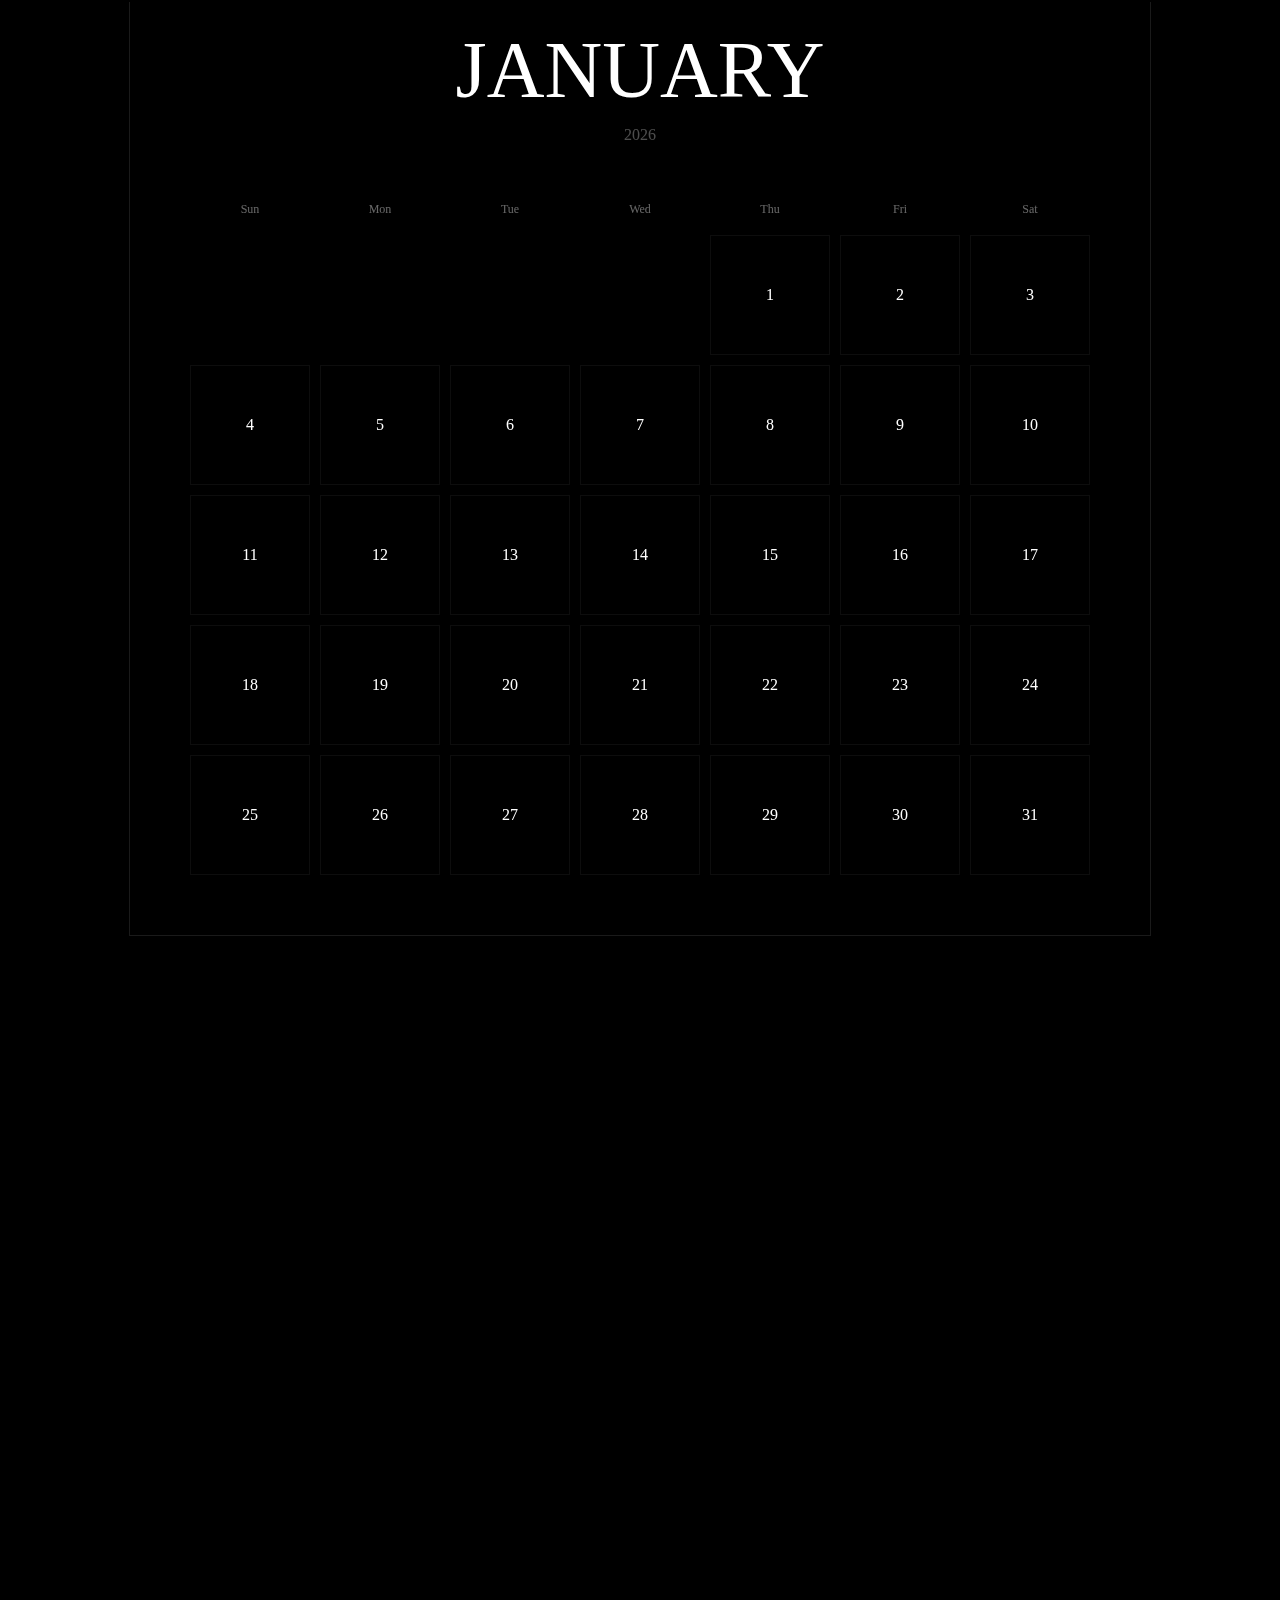
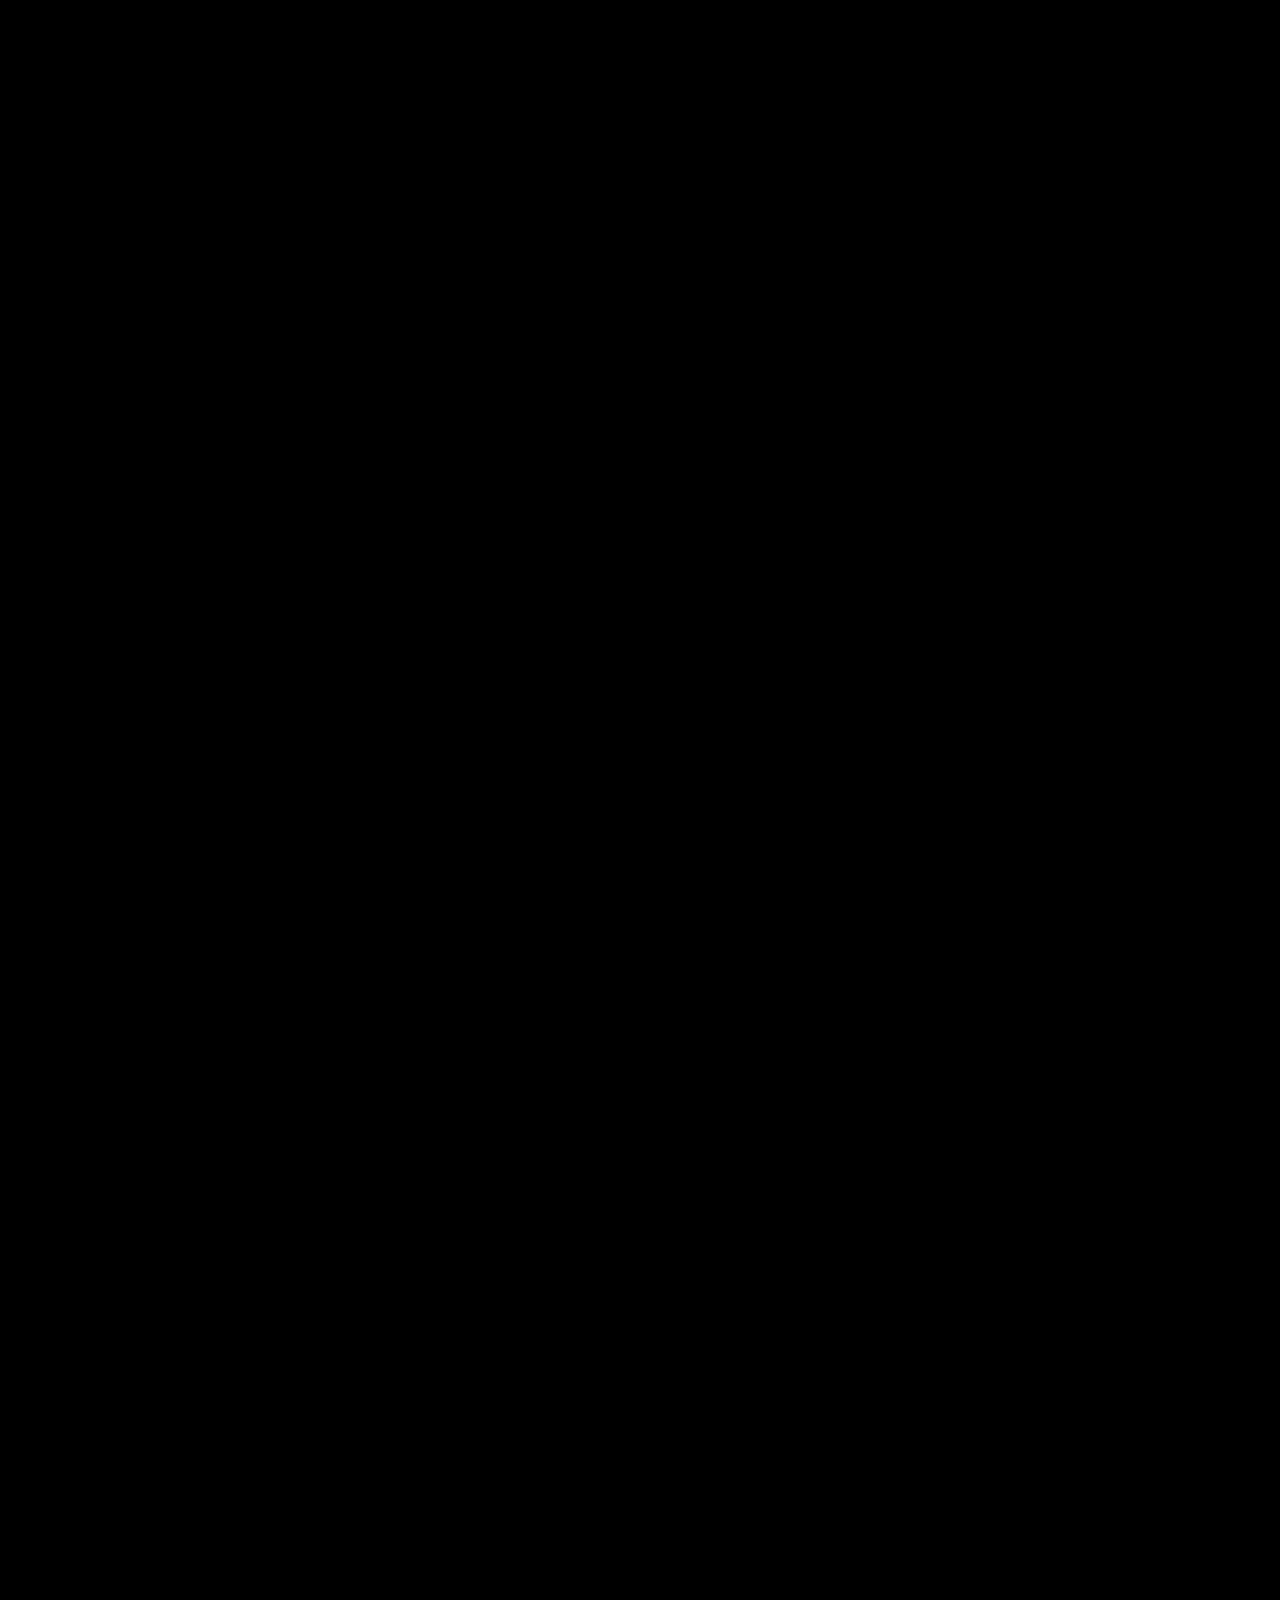
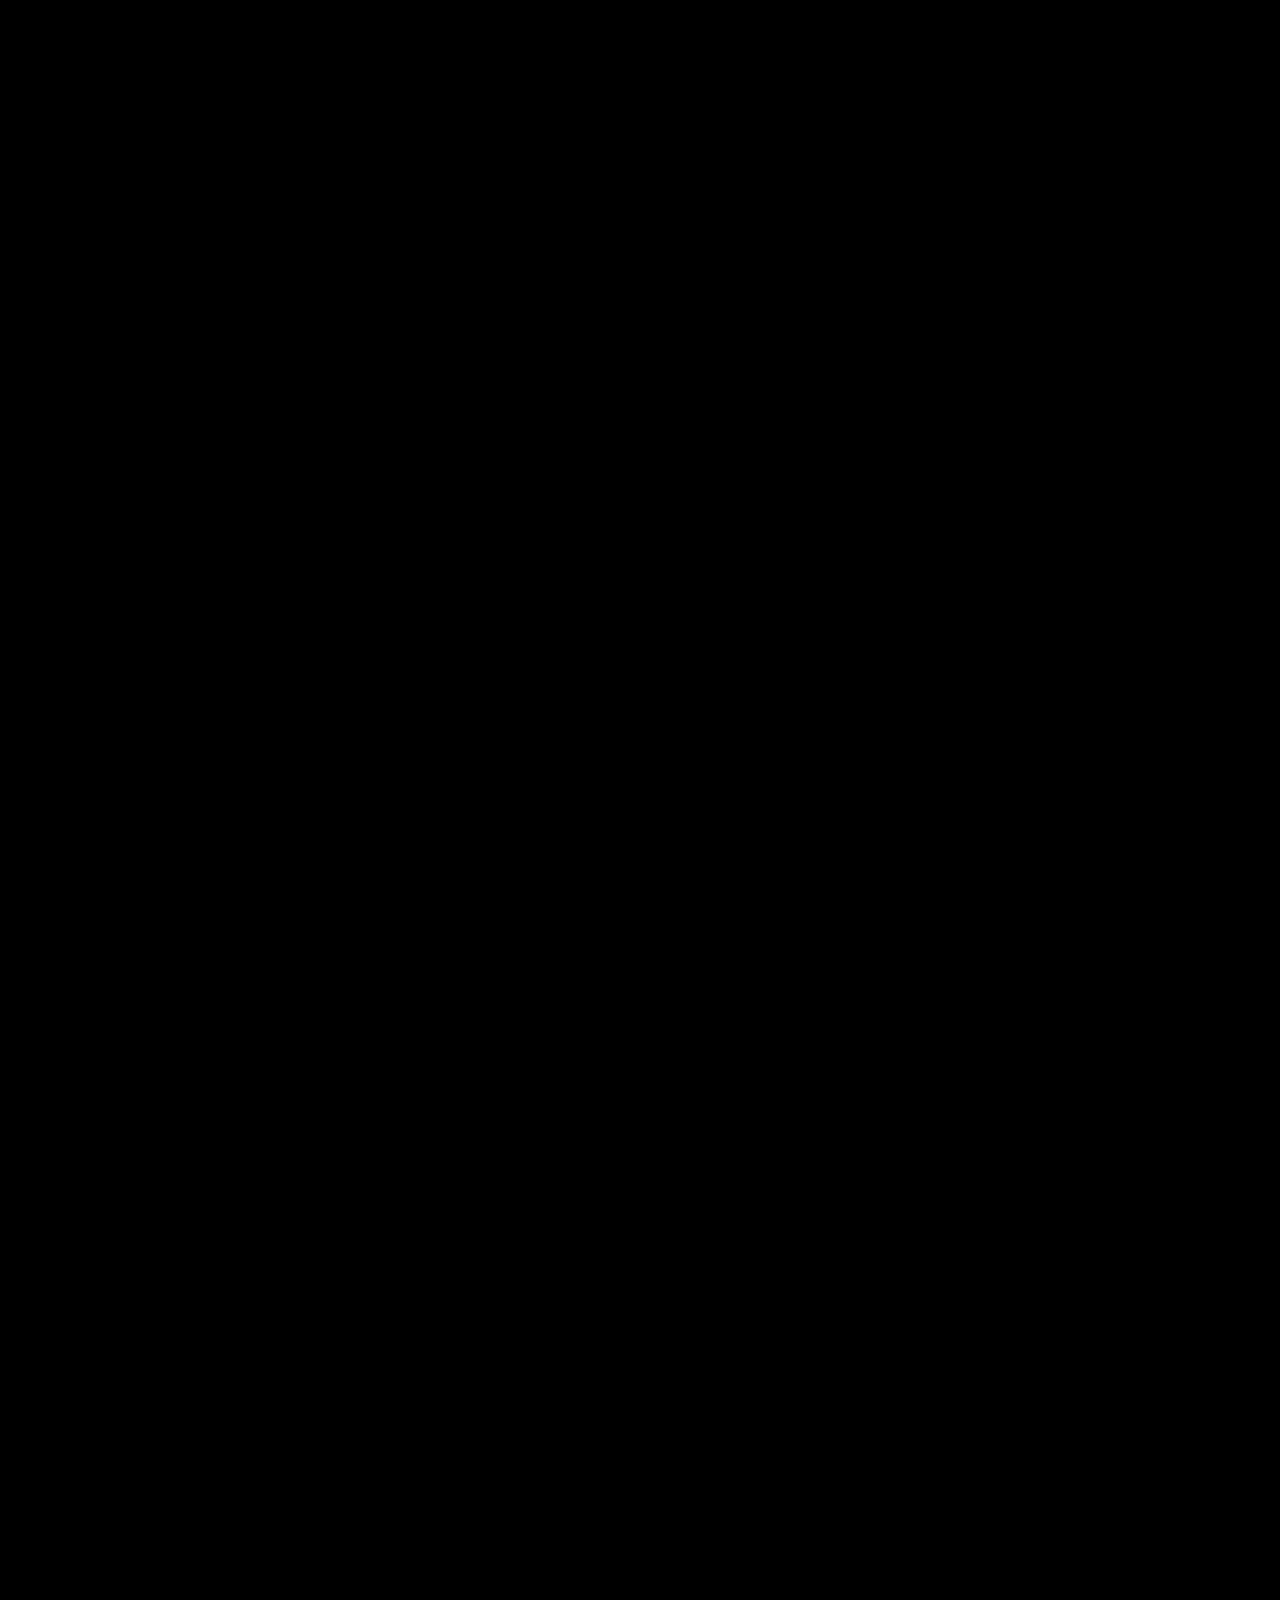
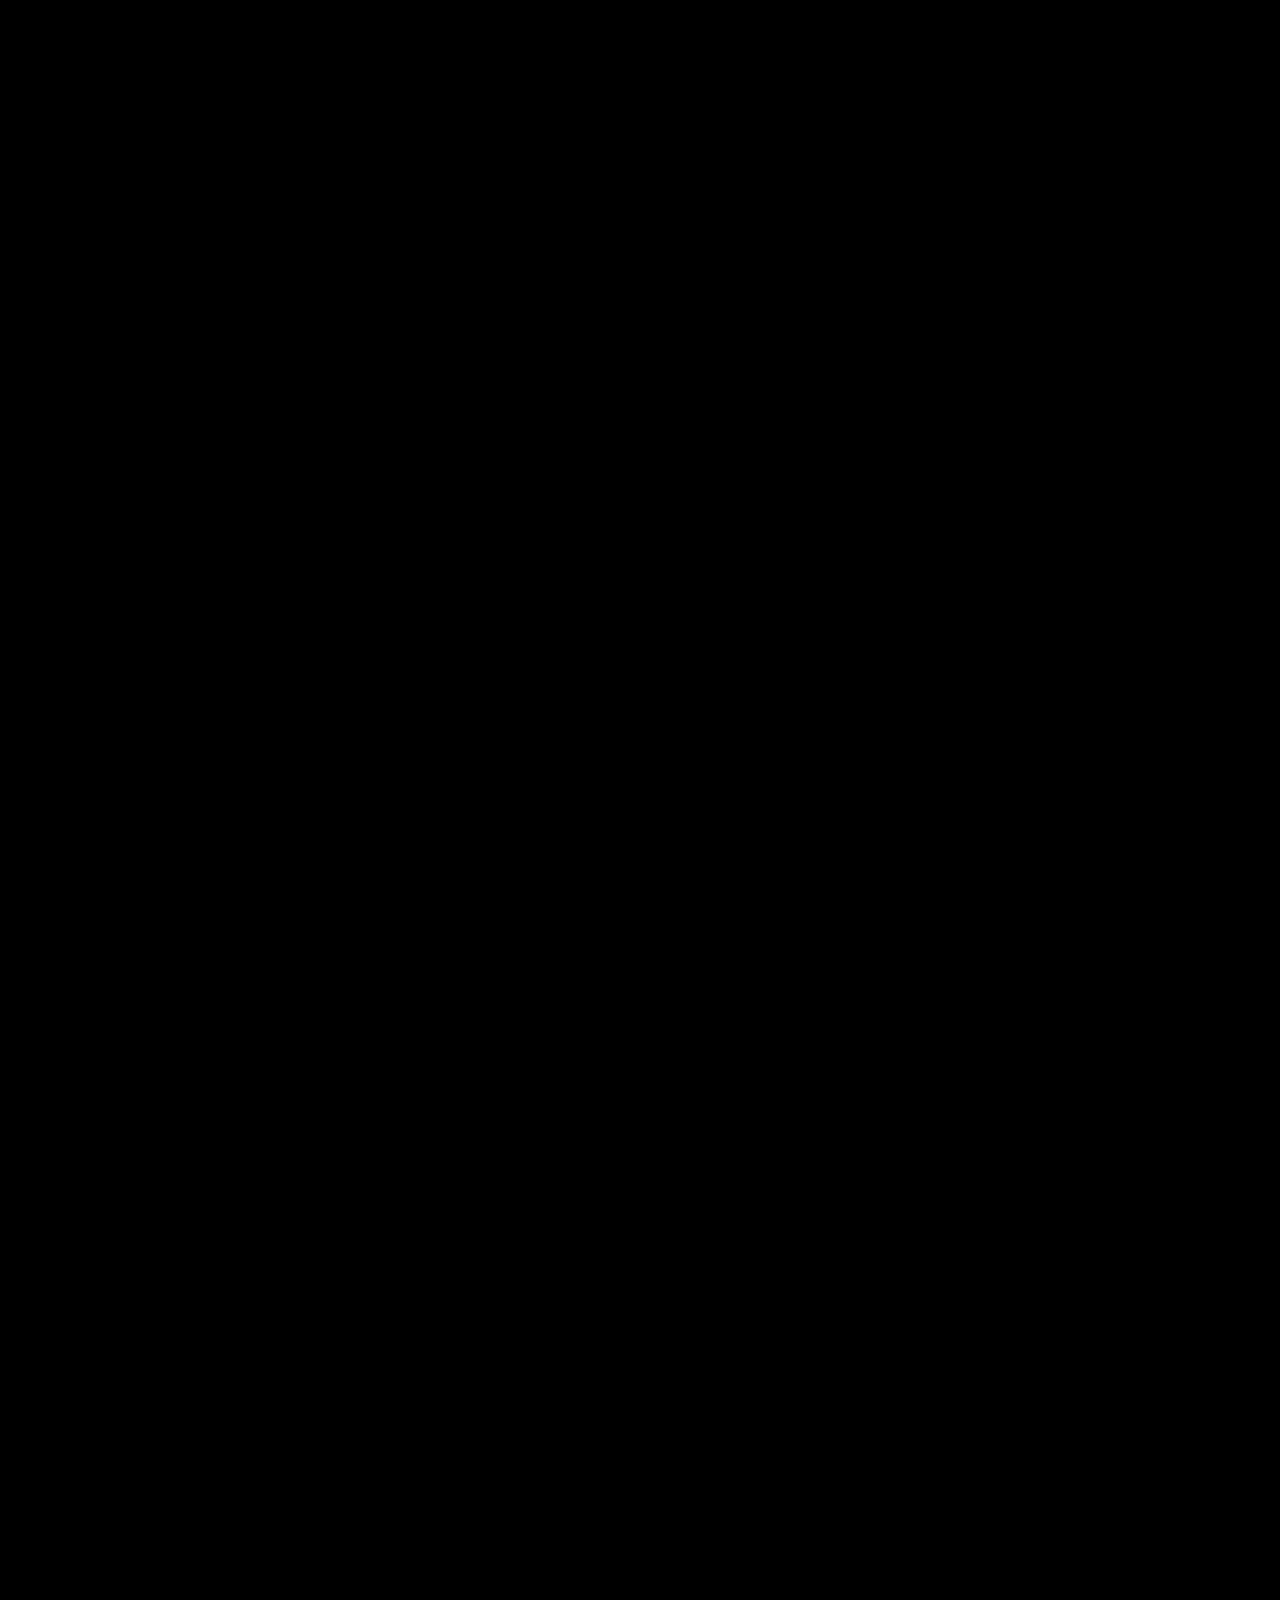
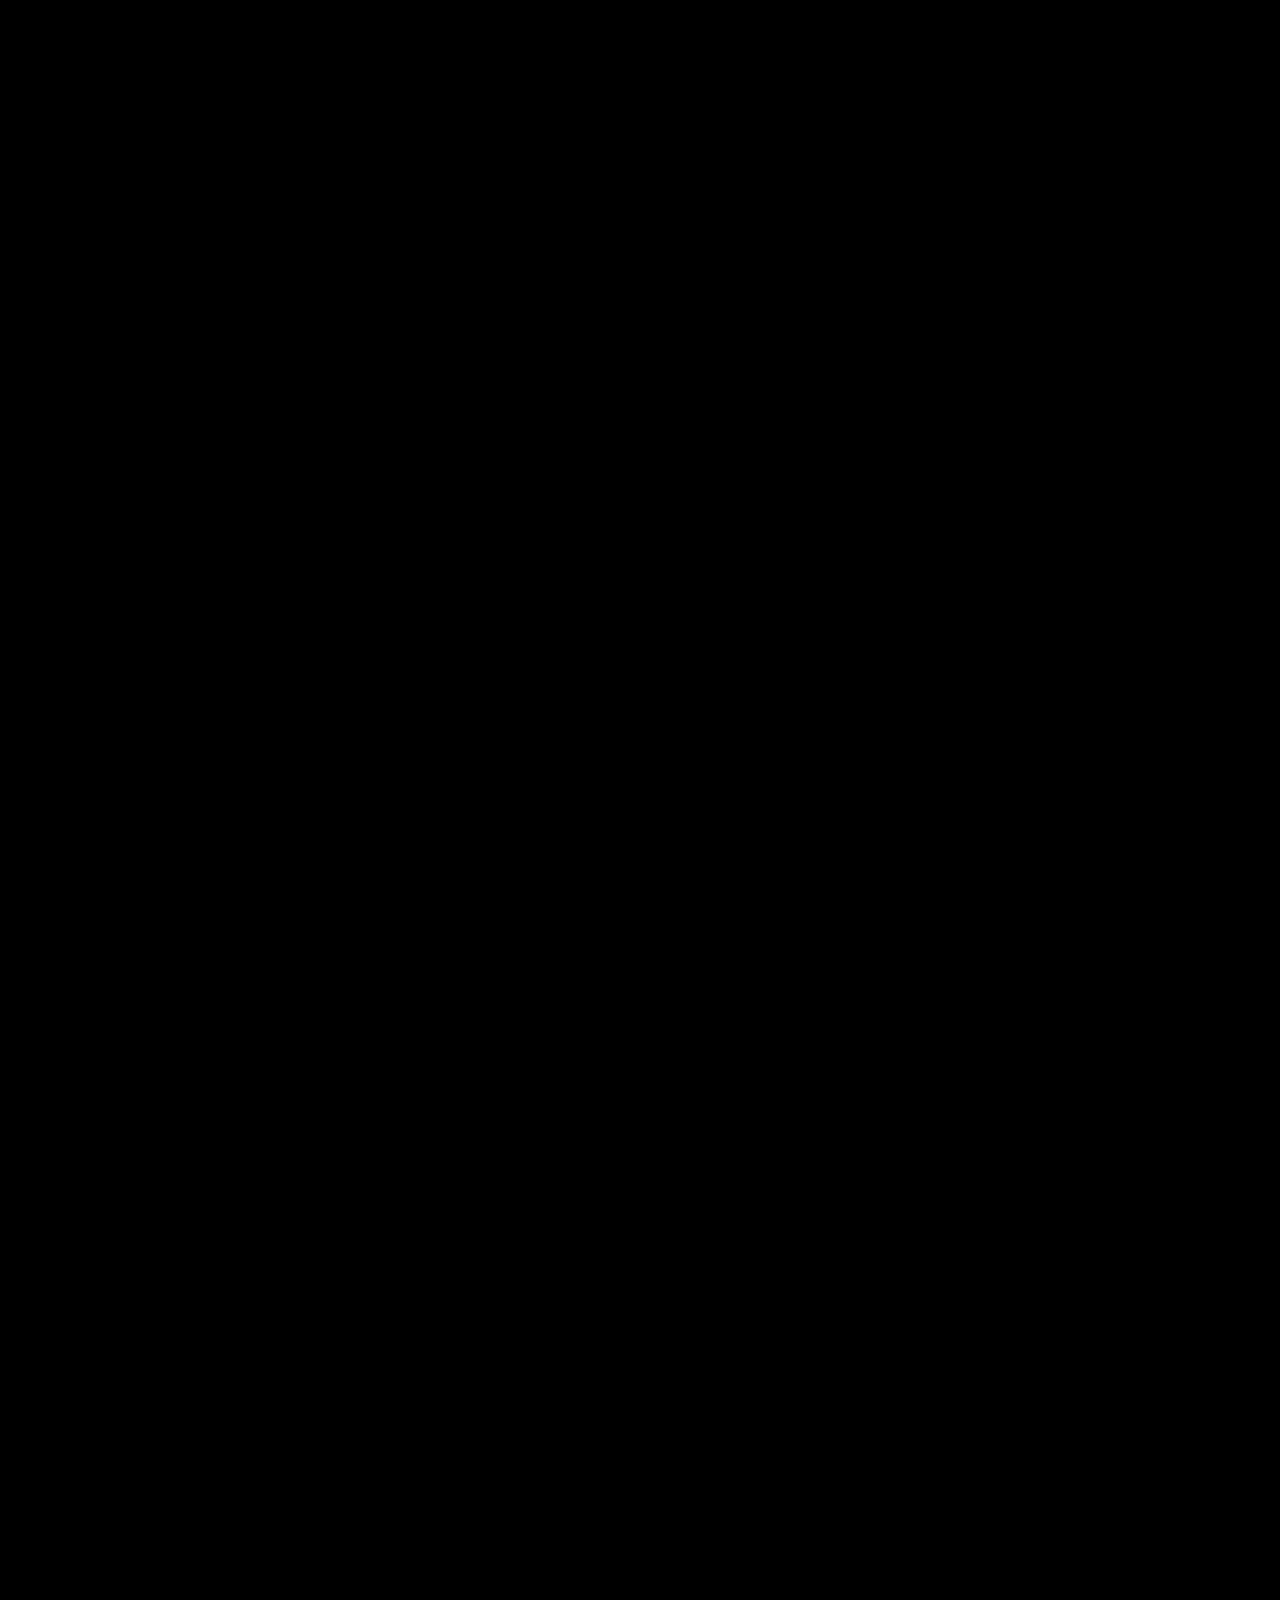
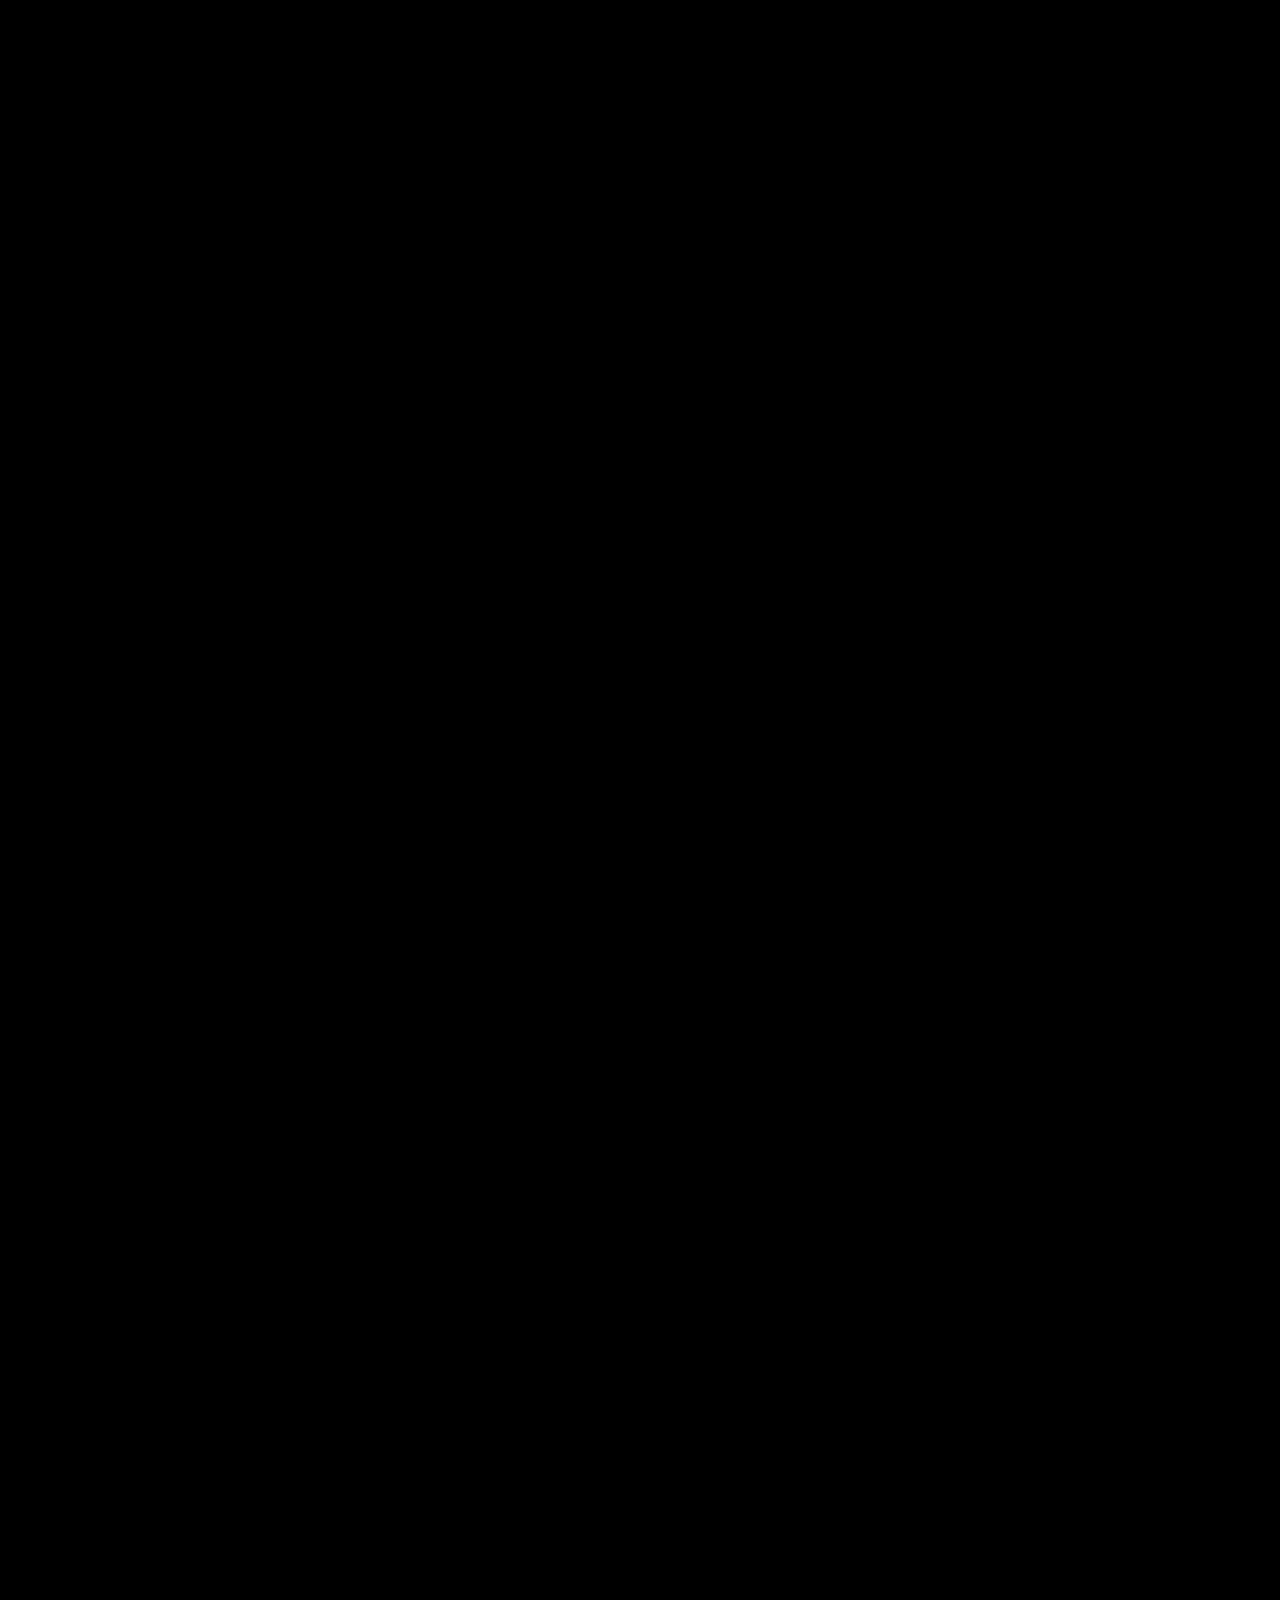
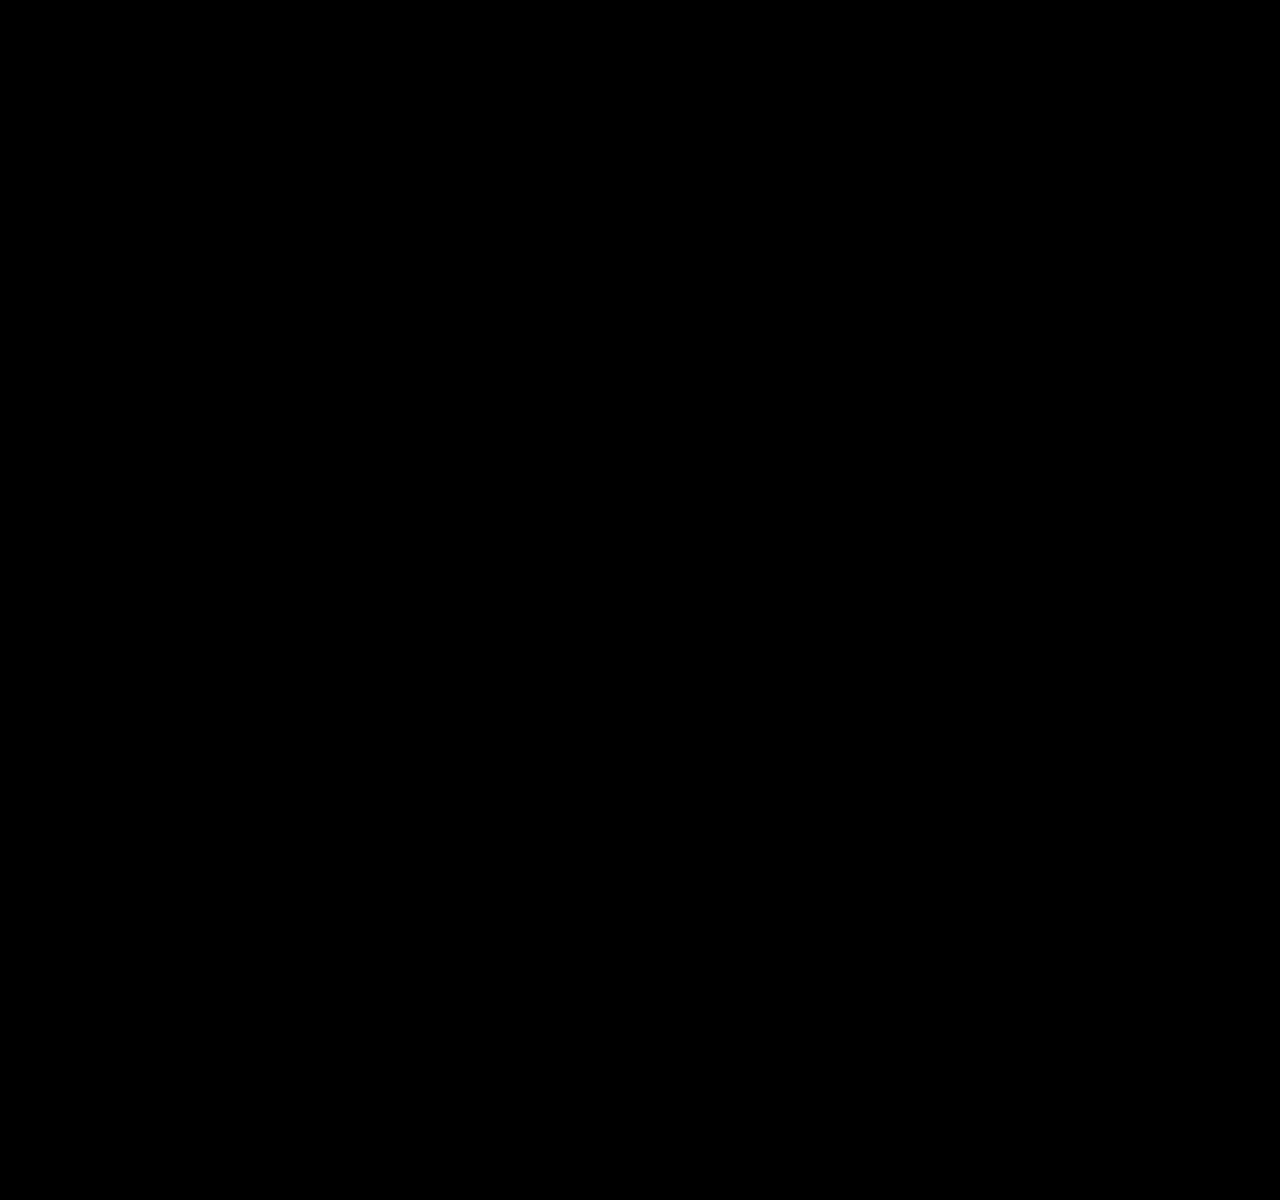
<file: a3/index.html>
<!DOCTYPE html>
<html lang="en">
  <head>
    <meta charset="UTF-8" />
    <meta name="viewport" content="width=device-width, initial-scale=1.0" />
    <title>a3</title>
    <link rel="stylesheet" href="style.css" />
  </head>
  <body>
    <!-- 
    concept: a scroll-driven calendar
    context: exploring the perception of time as a continuous flow through motion
    the design relies on black & whithe to emphasize spatial rhythm.
     interaction focus: scroll -> depth transition -> perception of time passing
     -->
    <div class="progress-bar">
      <div class="progress" id="progressBar"></div>
    </div>

    <div class="scroll-area">
      <div class="viewport" id="viewport"></div>
    </div>

    <script>
      const monthNames = [
        "January",
        "February",
        "March",
        "April",
        "May",
        "June",
        "July",
        "August",
        "September",
        "October",
        "November",
        "December",
      ];

      const dayNames = ["Sun", "Mon", "Tue", "Wed", "Thu", "Fri", "Sat"];

      const viewport = document.getElementById("viewport");
      const progressBar = document.getElementById("progressBar");
      const monthCards = [];

      for (let month = 0; month < 12; month++) {
        const card = document.createElement("div");
        card.className = "month-card";

        const title = document.createElement("div");
        title.className = "month-name";
        title.textContent = monthNames[month];
        card.appendChild(title);

        const year = document.createElement("div");
        year.className = "year";
        year.textContent = "2026";
        card.appendChild(year);

        const calendar = document.createElement("div");
        calendar.className = "calendar";

        for (let i = 0; i < 7; i++) {
          const dayName = document.createElement("div");
          dayName.className = "day-name";
          dayName.textContent = dayNames[i];
          calendar.appendChild(dayName);
        }

        const firstDay = new Date(2026, month, 1).getDay();

        const daysInMonth = new Date(2026, month + 1, 0).getDate();

        for (let i = 0; i < firstDay; i++) {
          const emptyDay = document.createElement("div");
          emptyDay.className = "day empty";
          calendar.appendChild(emptyDay);
        }

        for (let day = 1; day <= daysInMonth; day++) {
          const dayCell = document.createElement("div");
          dayCell.className = "day";
          dayCell.textContent = day;
          calendar.appendChild(dayCell);
        }

        card.appendChild(calendar);
        viewport.appendChild(card);
        monthCards.push(card);
      }

      function updateCalendar() {
        const scrollPercent =
          window.scrollY / (document.body.scrollHeight - window.innerHeight);

        progressBar.style.width = scrollPercent * 100 + "%";

        const currentPosition = scrollPercent * 11;

        for (let i = 0; i < 12; i++) {
          const card = monthCards[i];

          const distance = i - currentPosition;

          const zPosition = -distance * 2500;

          let scale;
          if (distance > 0) {
            scale = 1 - distance * 0.8;
          } else {
            scale = 1 - distance * 1.5;
          }

          let opacity;
          if (distance > 0.3) {
            opacity = 1 - distance * 2;
          } else if (distance > -0.3) {
            opacity = 1;
          } else {
            opacity = 0.3 - distance * 0.5;
          }

          card.style.transform = `
                    translate(-50%, -50%)
                    translateZ(${zPosition}px)
                    scale(${scale})
                `;
          card.style.opacity = opacity;

          if (distance > 1 || distance < -1.5) {
            card.style.display = "none";
          } else {
            card.style.display = "block";
          }
        }
      }

      window.addEventListener("scroll", updateCalendar);

      updateCalendar();
    </script>
  </body>
</html>
</file>
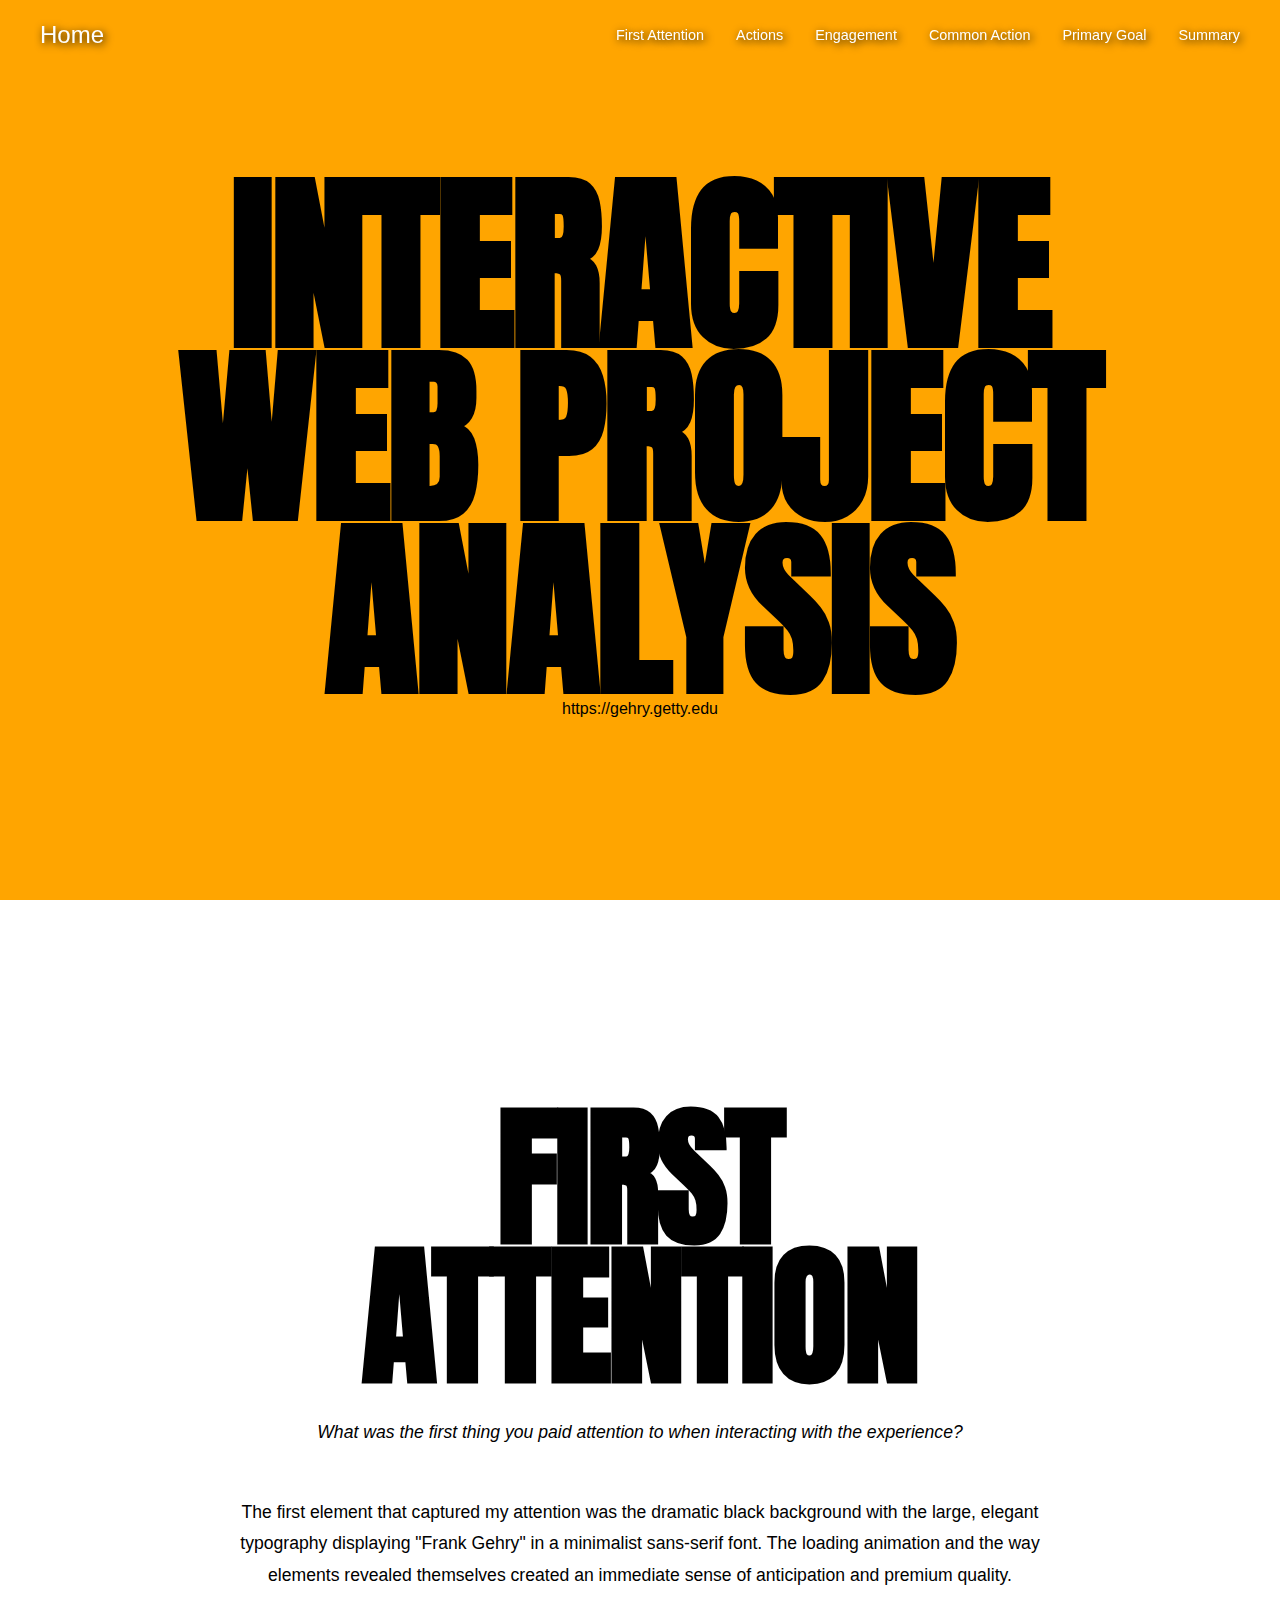
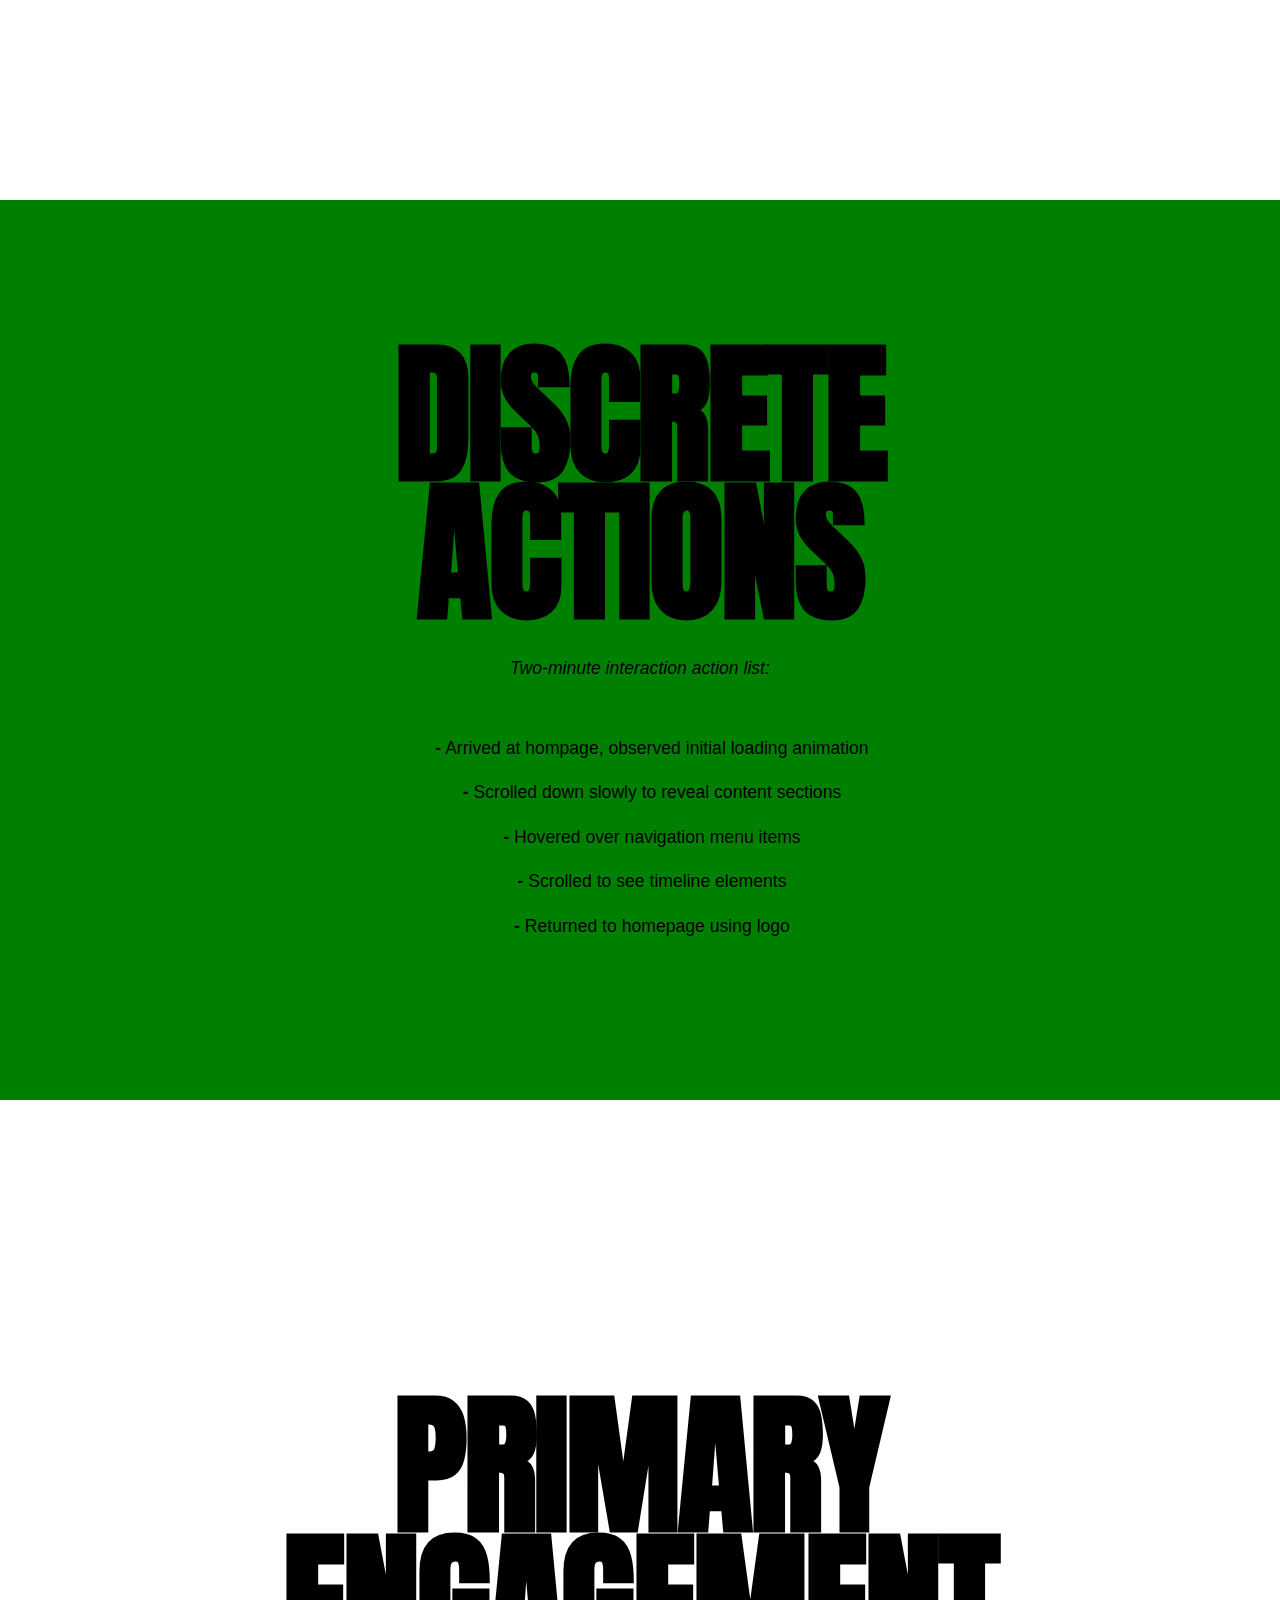
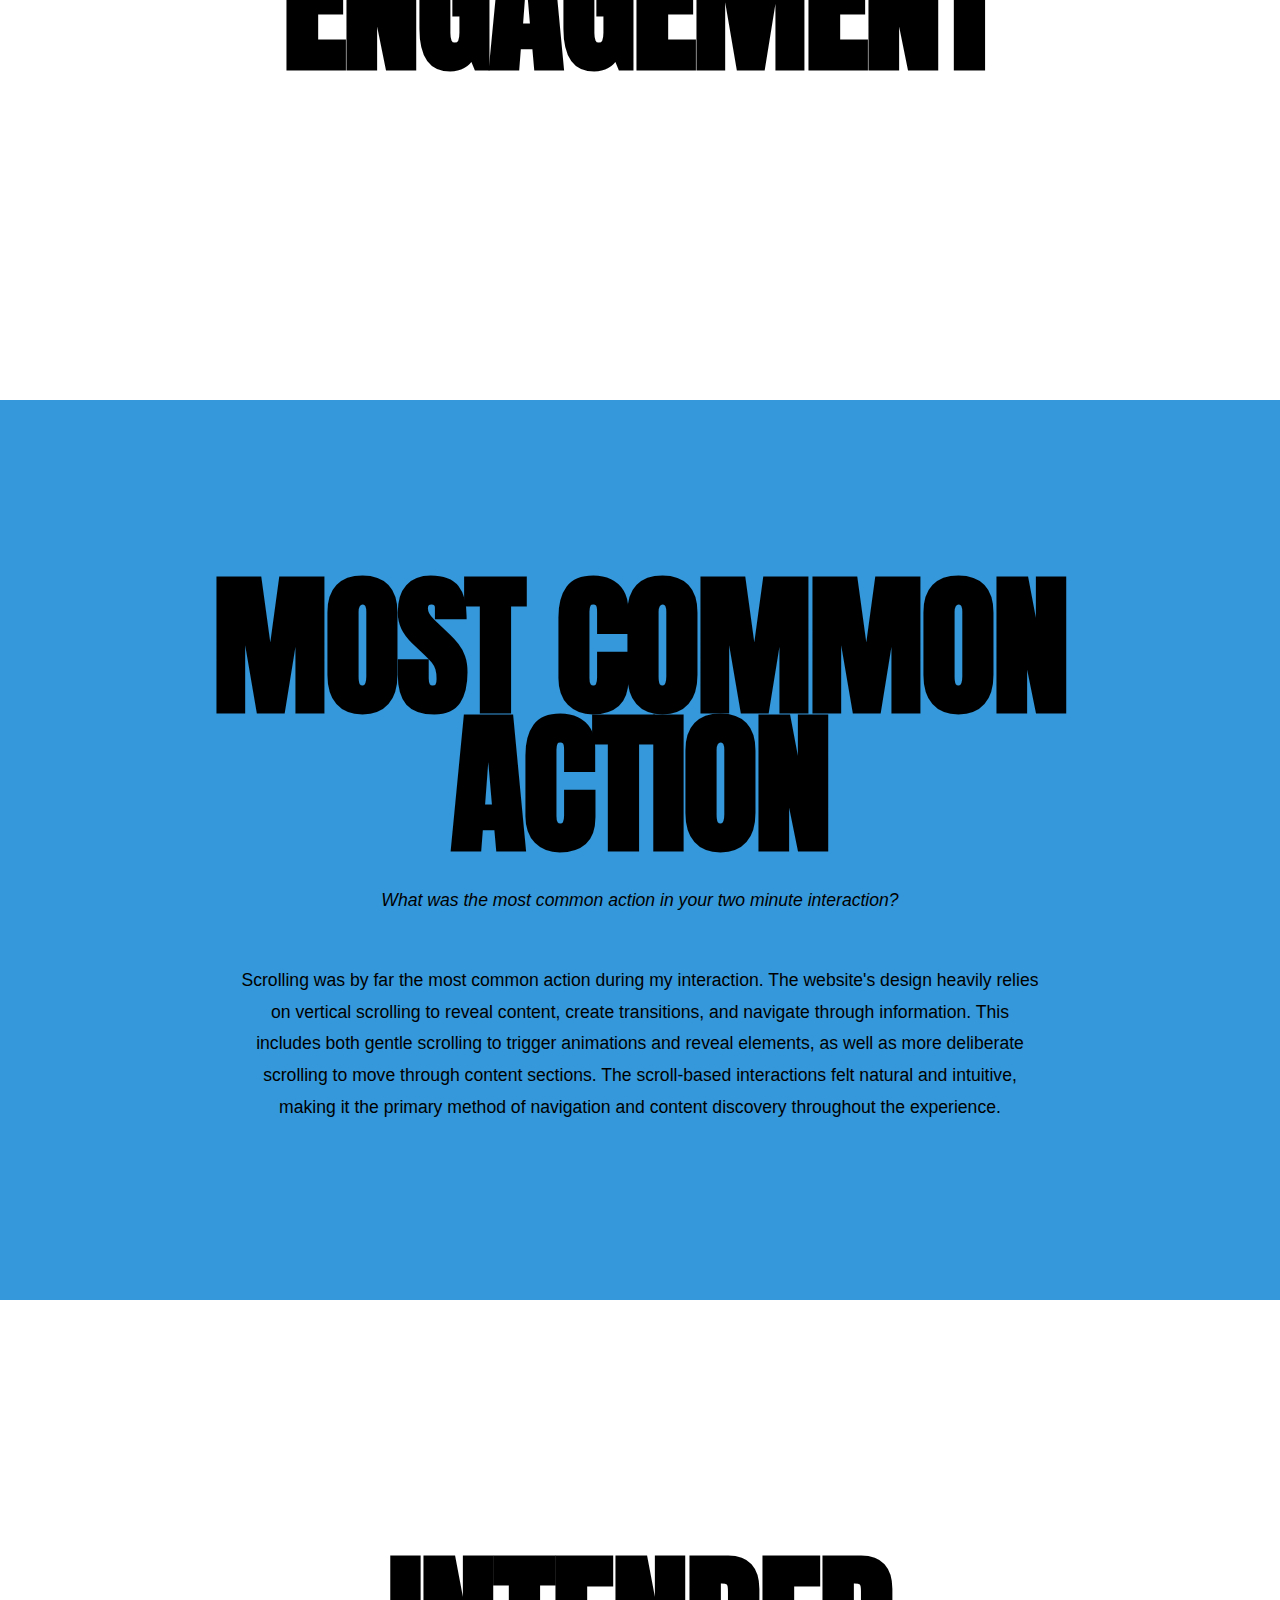
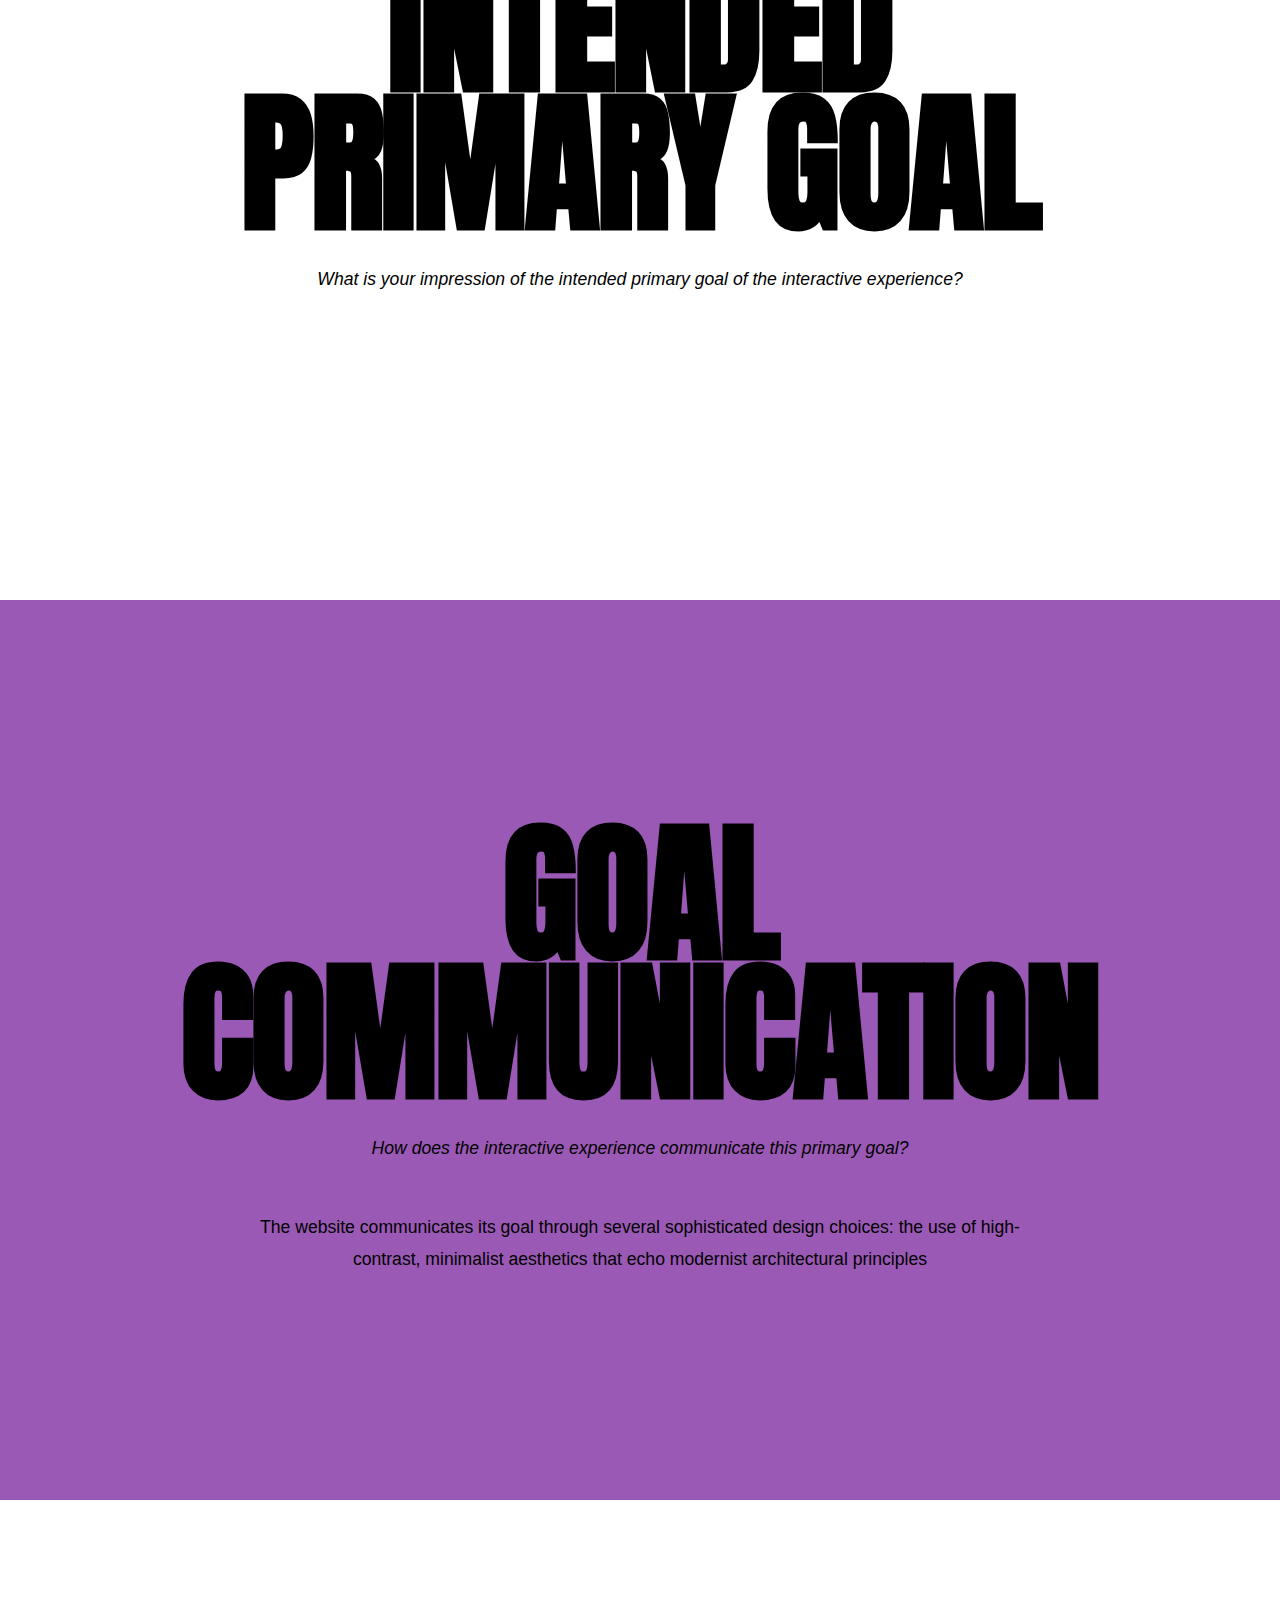
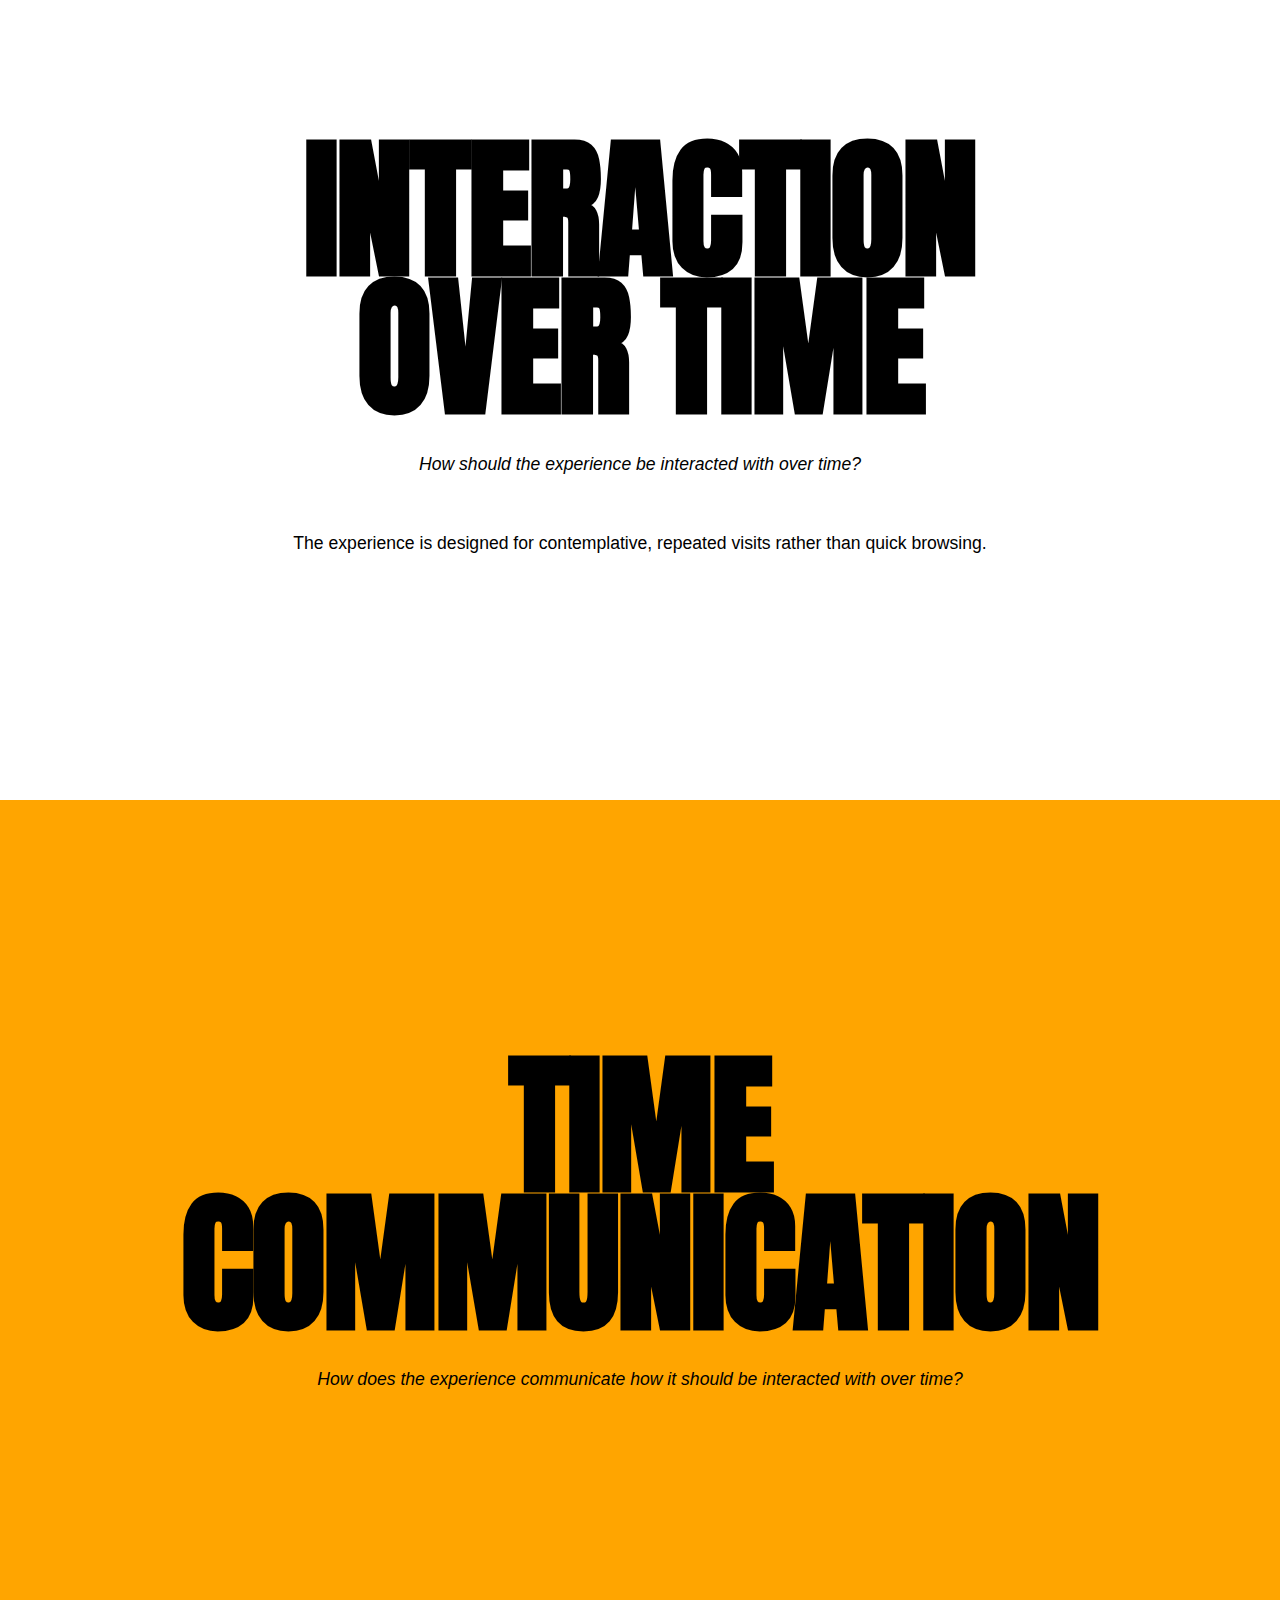
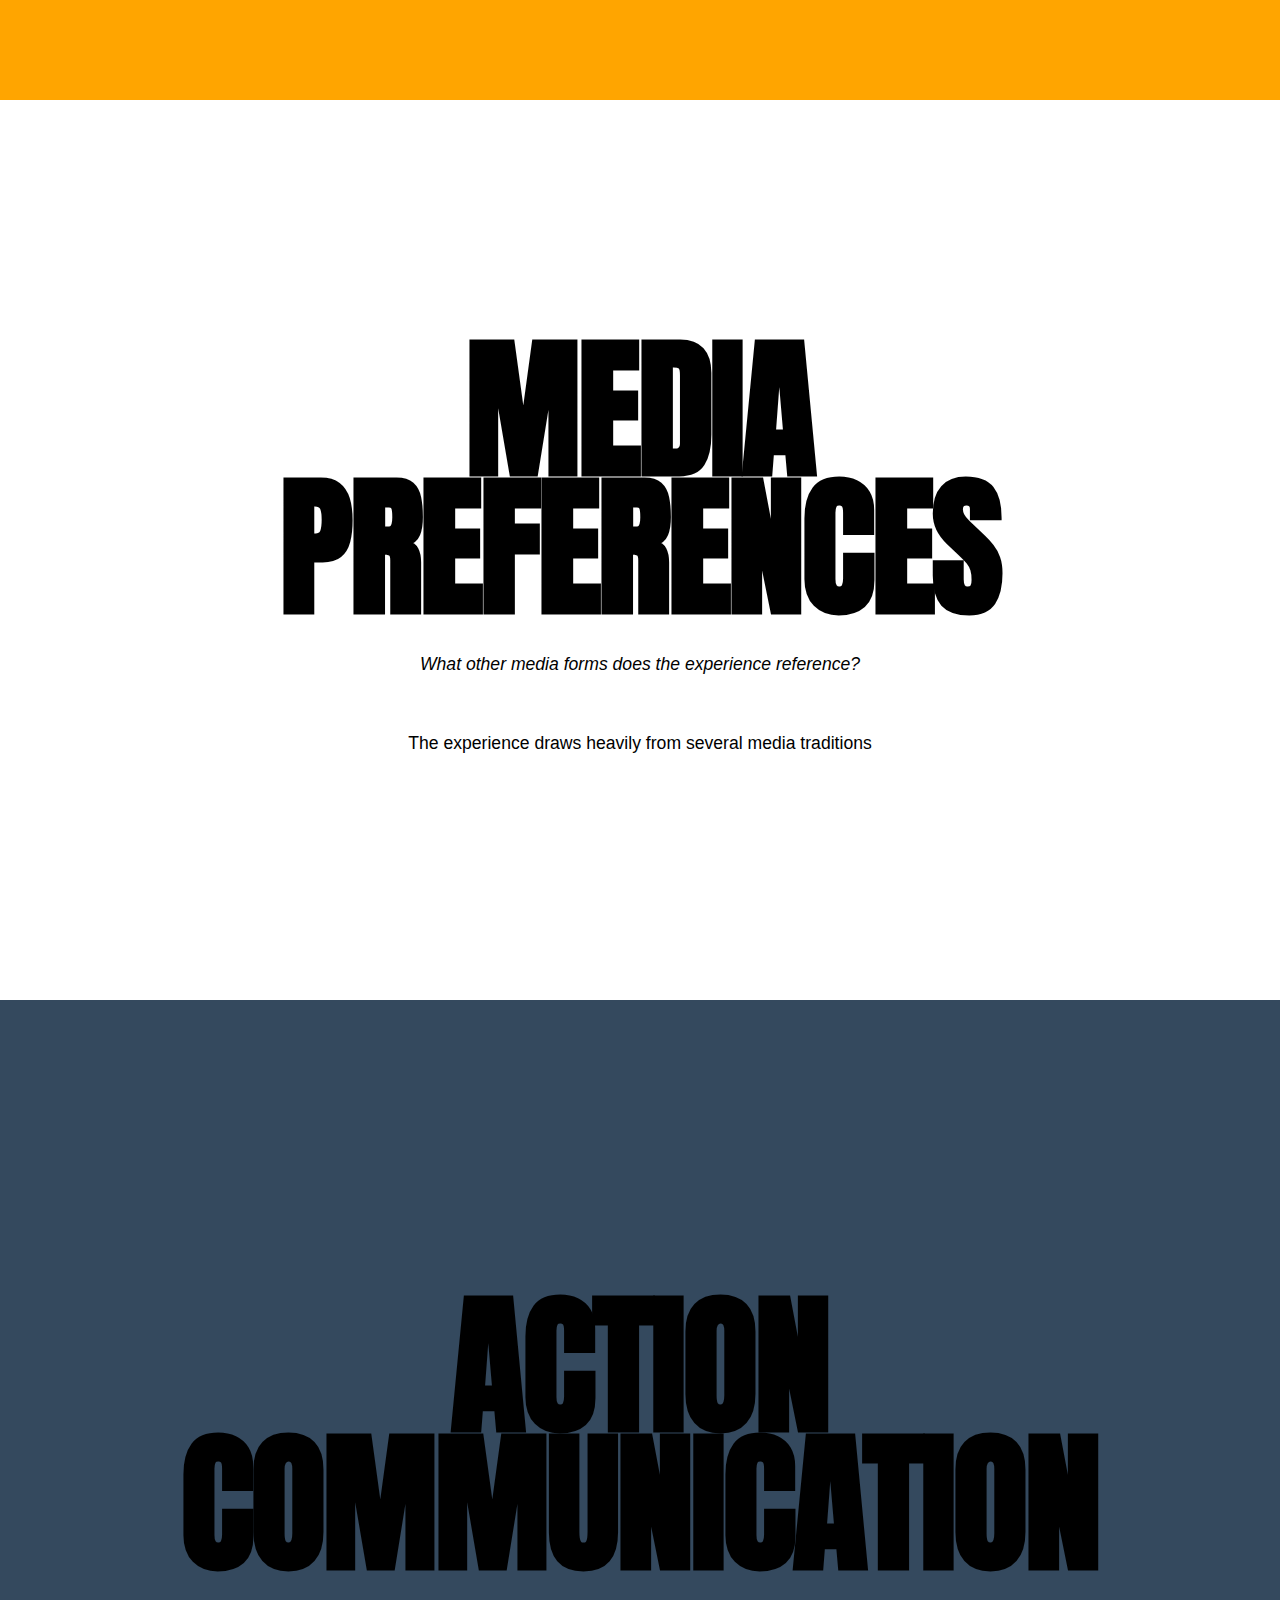
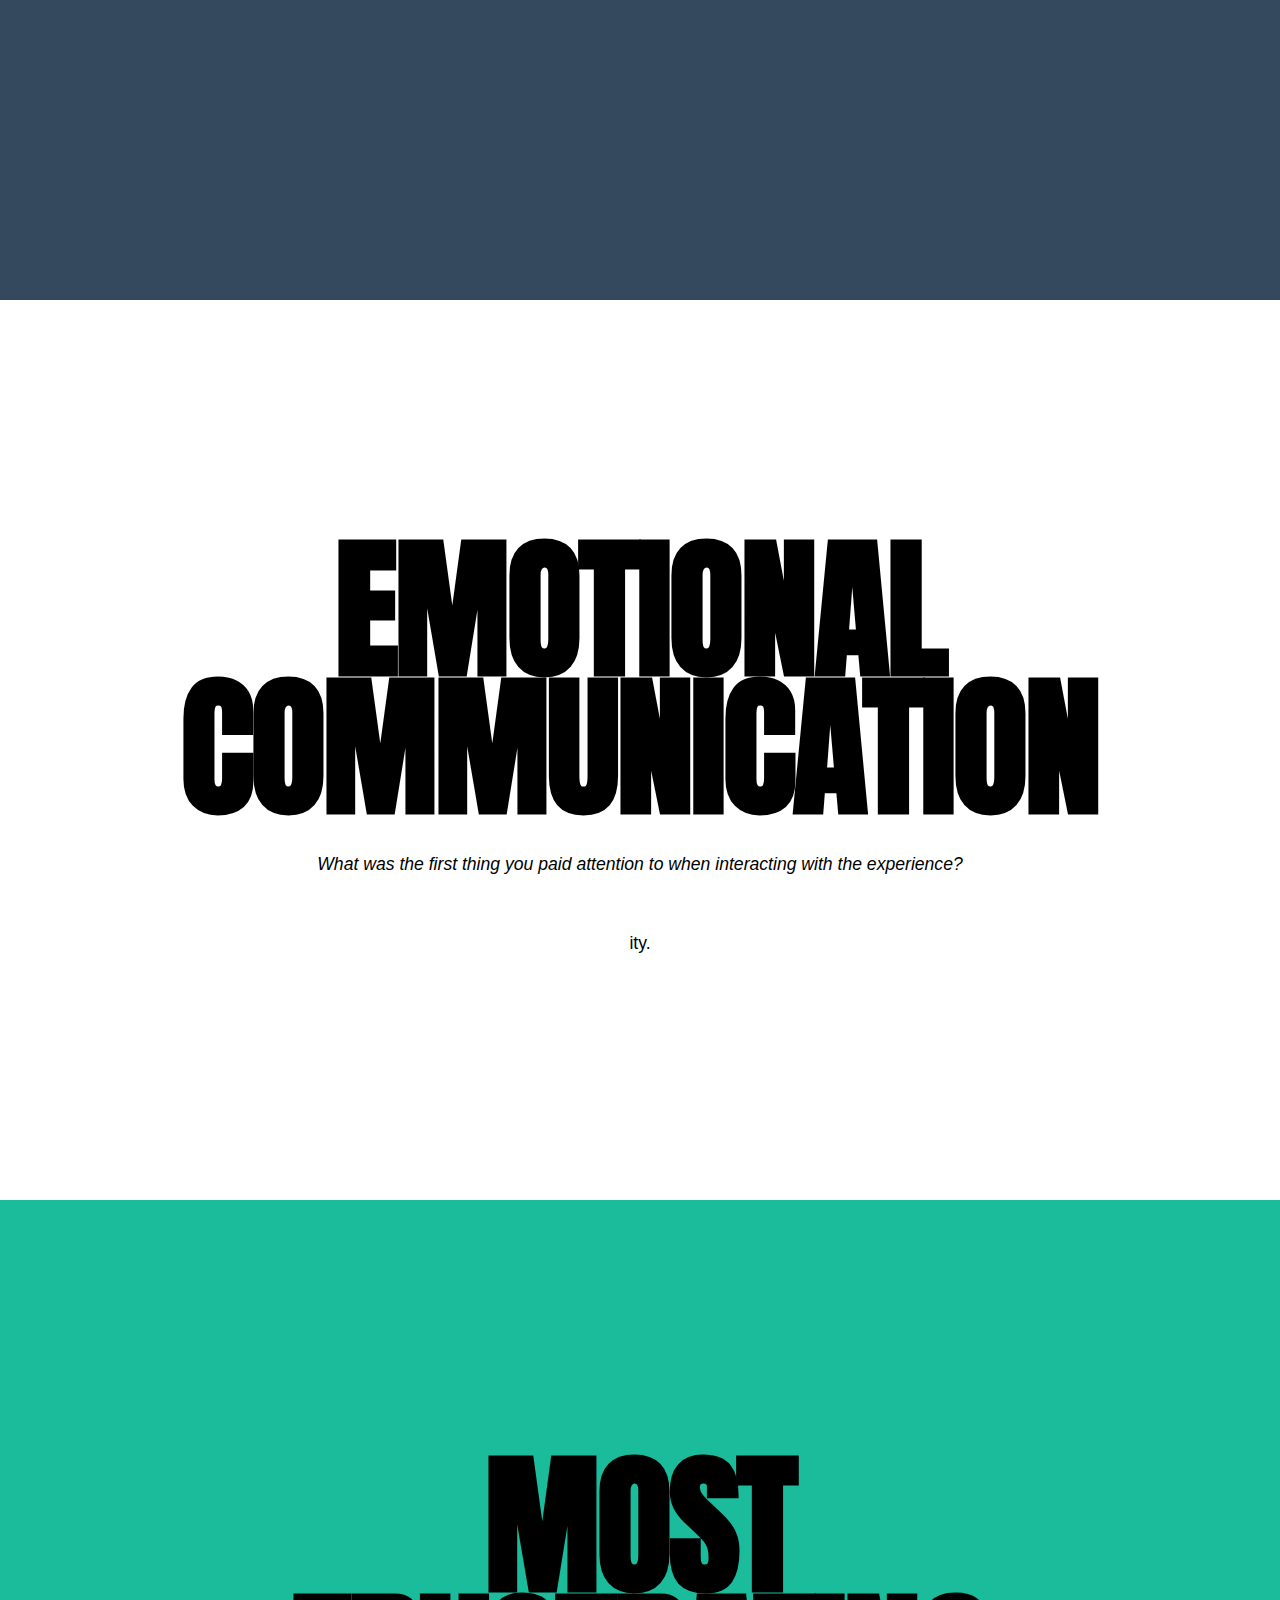
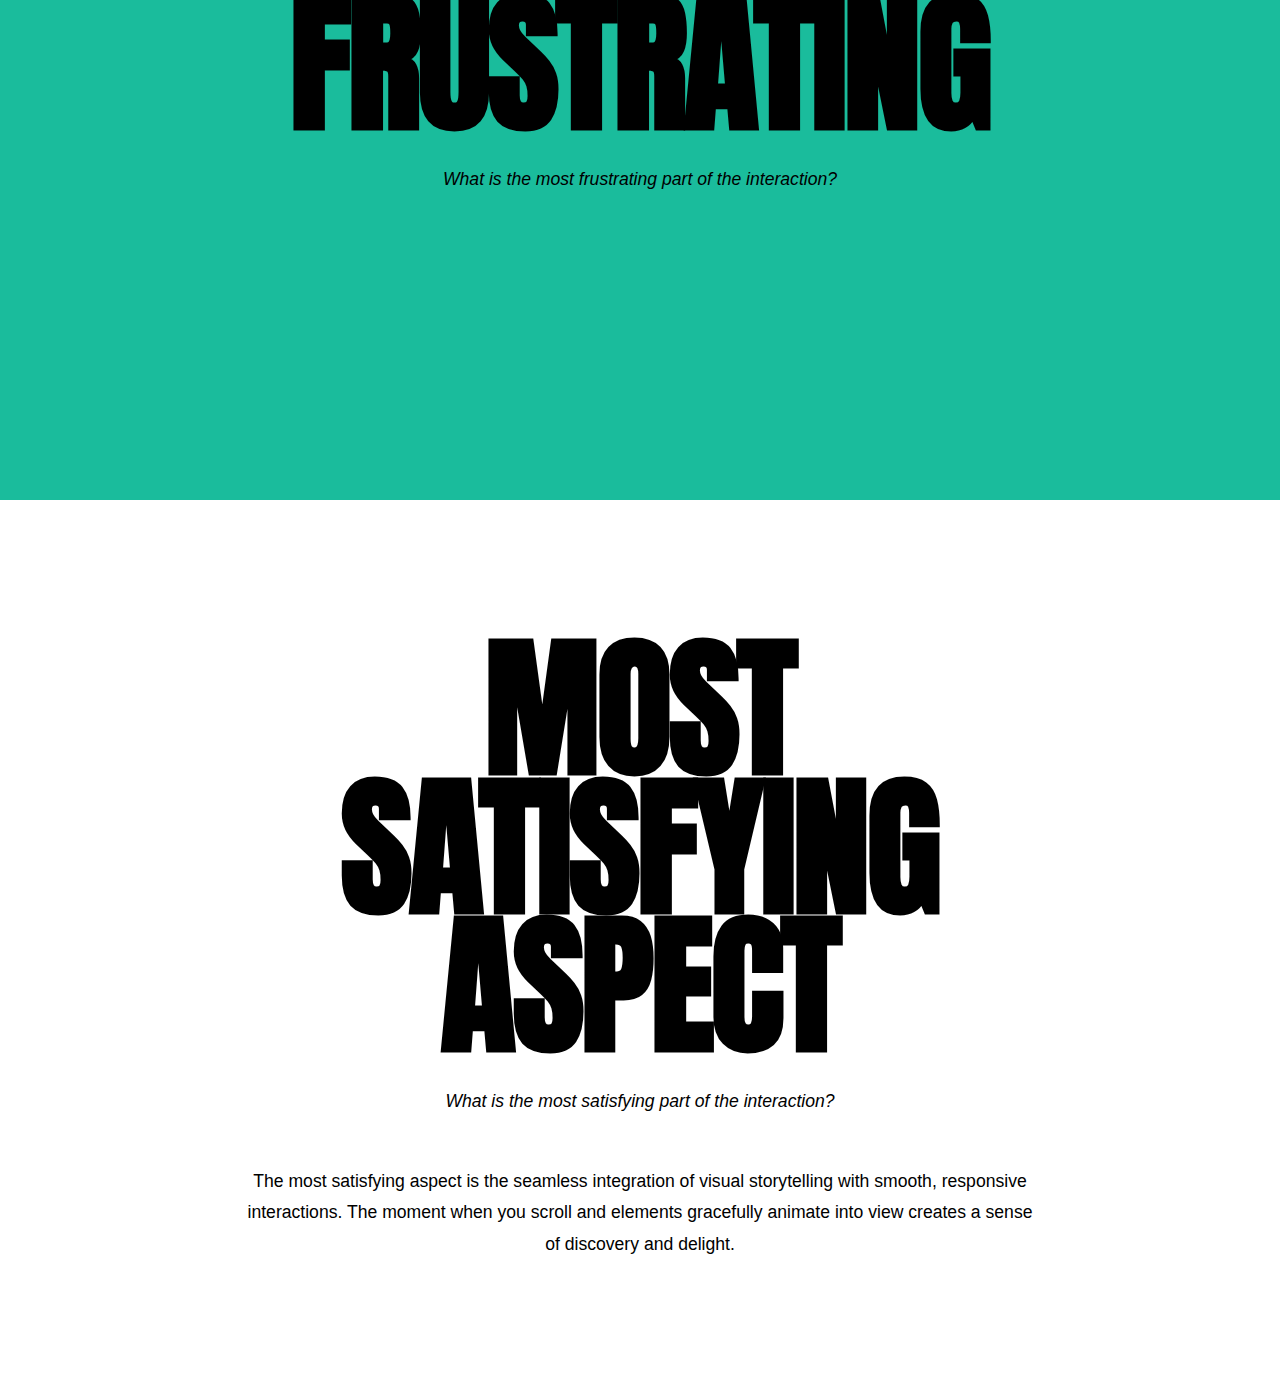
<file: assignment1/index.html>
<!DOCTYPE html>
<html lang="en">
  <head>
    <meta charset="UTF-8" />
    <meta name="viewport" content="width=device-width, initial-scale=1.0" />
    <title>A1</title>
    <link
      href="https://fonts.googleapis.com/css2?family=Anton&display=swap"
      rel="stylesheet"
    />
    <link rel="stylesheet" href="style.css" />
  </head>
  <body>
    <div class="progress"><div class="progress-bar" id="progressBar">
    </div>
    <nav class="nav">
      <div class="nav-container">
        <a href="#hero" class="nav-logo">Home</a>
        <ul class="nav-menu">
          <li><a href="#section1">First Attention</a></li>
          <li><a href="#section2">Actions</a></li>
          <li><a href="#section3">Engagement</a></li>
          <li><a href="#section4">Common Action</a></li>
          <li><a href="#section5">Primary Goal</a></li>
          <li><a href="#section13">Summary</a></li>
        </ul>
      </div>
    </nav>

    <section id="hero" class="hero">
      <div class="hero-content">
        <h1 class="hero-title">INTERACTIVE<br>WEB PROJECT<br>ANALYSIS</h1>
        <p>https://gehry.getty.edu</p>
      </div>
    </section>

    <section id="section1" class="section">
      <div class="section-content">
        <h1 class="section-title">FIRST<br>ATTENTION</h1>
        <p class="section-question">What was the first thing you paid attention to when interacting with the experience?</p>
        <div class="section-answer">
          <p>The first element that captured my attention was the dramatic black background with the large, elegant typography displaying "Frank Gehry" in a minimalist sans-serif font. The loading animation and the way elements revealed themselves created an immediate sense of anticipation and premium quality.</p>
        </div>
      </div>
    </section>

    <section id="section2" class="section">
      <div class="section-content">
        <h1 class="section-title">DISCRETE<br>ACTIONS</h1>
        <p class="section-question">Two-minute interaction action list:</p>
        <div class="section-answer">
          <ul>
            <li> Arrived at hompage, observed initial loading animation</li>
            <li> Scrolled down slowly to reveal content sections</li>
            <li> Hovered over navigation menu items</li>
            <li> Scrolled to see timeline elements</li>
            <li> Returned to homepage using logo</li>
          </ul>
        </div>
      </div>
    </section>

    <section id="section3" class="section">
      <div class="section-content">
        <h1 class="section-title">PRIMARY<br>ENGAGEMENT</h1>
      </div>
    </section>

    <section id="section4" class="section">
      <div class="section-content">
        <h1 class="section-title">MOST COMMON<br>ACTION</h1>
        <p class="section-question">What was the most common action in your two minute interaction?</p>
        <div class="section-answer">
          <p>Scrolling was by far the most common action during my interaction. The website's design heavily relies on vertical scrolling to reveal content, create transitions, and navigate through information. This includes both gentle scrolling to trigger animations and reveal elements, as well as more deliberate scrolling to move through content sections. The scroll-based interactions felt natural and intuitive, making it the primary method of navigation and content discovery throughout the experience.</p>
        </div>
      </div>
    </section>

    <section id="section5" class="section">
      <div class="section-content">
        <h1 class="section-title">INTENDED<br>PRIMARY GOAL</h1>
        <p class="section-question">What is your impression of the intended primary goal of the interactive experience?</p>
        <div class="section-answer">

        </div>
      </div>
    </section>

    <section id="section6" class="section">
      <div class="section-content">
        <h1 class="section-title">GOAL<br>COMMUNICATION</h1>
        <p class="section-question">How does the interactive experience communicate this primary goal?</p>
        <div class="section-answer">
          <p>The website communicates its goal through several sophisticated design choices: the use of high-contrast, minimalist aesthetics that echo modernist architectural principles</p>
        </div>
      </div>
    </section>

    <section id="section7" class="section">
      <div class="section-content">
        <h1 class="section-title">INTERACTION<br>OVER TIME</h1>
        <p class="section-question">How should the experience be interacted with over time?</p>
        <div class="section-answer">
          <p>The experience is designed for contemplative, repeated visits rather than quick browsing.</p>
        </div>
      </div>
    </section>

    <section id="section8" class="section">
      <div class="section-content">
        <h1 class="section-title">TIME<br>COMMUNICATION</h1>
        <p class="section-question">How does the experience communicate how it should be interacted with over time?</p>
        <div class="section-answer">
        </div>
      </div>
    </section>

    <section id="section9" class="section">
      <div class="section-content">
        <h1 class="section-title">MEDIA<br>PREFERENCES</h1>
        <p class="section-question">What other media forms does the experience reference?</p>
        <div class="section-answer">
          <p>The experience draws heavily from several media traditions</p>
        </div>
      </div>
    </section>

    <section id="section10" class="section">
      <div class="section-content">
        <h1 class="section-title">ACTION<br>COMMUNICATION</h1>
      </div>
    </section>

    <section id="section11" class="section">
      <div class="section-content">
        <h1 class="section-title">EMOTIONAL<br>COMMUNICATION</h1>
        <p class="section-question">What was the first thing you paid attention to when interacting with the experience?</p>
        <div class="section-answer">
          <p>ity.</p>
        </div>
      </div>
    </section>

    <section id="section12" class="section">
      <div class="section-content">
        <h1 class="section-title">MOST<br>FRUSTRATING</h1>
        <p class="section-question">What is the most frustrating part of the interaction?</p>
        <div class="section-answer">
        </div>
      </div>
    </section>

    <section id="section13" class="section">
      <div class="section-content">
        <h1 class="section-title">MOST<br>SATISFYING<br>ASPECT</h1>
        <p class="section-question">What is the most satisfying part of the interaction?</p>
        <div class="section-answer">
          <p>The most satisfying aspect is the seamless integration of visual storytelling with smooth, responsive interactions. The moment when you scroll and elements gracefully animate into view creates a sense of discovery and delight.</p>
        </div>
      </div>
    </section>

  </body>
</html>
</file>
<file: a3/style.css>
body {
        margin: 0;
        background: black;
        color: white;
        font-family: 'Segoe UI';
        overflow-x: hidden;
      }

      .scroll-area {
        height: 1200vh;
      }

      .viewport {
        position: fixed;
        top: 0;
        left: 0;
        width: 100%;
        height: 100vh;
        perspective: 1000px;
      }

      .month-card {
        position: absolute;
        top: 50%;
        left: 50%;
        width: 80%;
        max-width: 900px;
        padding: 60px;
        border: 1px solid rgba(255, 255, 255, 0.1);
      }

      .month-name {
        font-size: 80px;
        font-weight: 100;
        text-align: center;
        text-transform: uppercase;
        margin-bottom: 10px;
      }

      .year {
        text-align: center;
        font-size: 16px;
        color: rgba(255, 255, 255, 0.3);
        margin-bottom: 50px;
      }

      .calendar {
        display: grid;
        grid-template-columns: repeat(7, 1fr);
        gap: 10px;
      }

      .day-name {
        text-align: center;
        font-size: 12px;
        color: rgba(255, 255, 255, 0.4);
        padding: 8px;
      }

      .day {
        aspect-ratio: 1;
        display: flex;
        align-items: center;
        justify-content: center;
        border: 1px solid rgba(255, 255, 255, 0.05);
      }

      .empty {
        border: none;
      }

      .progress-bar {
        position: fixed;
        top: 0;
        left: 0;
        width: 100%;
        height: 2px;
        background: black;
        z-index: 100;
      }

      .progress {
        height: 100%;
        background: white;
        width: 0%;
      }
</file>
<file: assignment1/style.css>
* {
  margin: 0;
  padding: 0;
  box-sizing: border-box;
}

body {
  font-family: 'Georgia', sans-serif;
  line-height: 1.6;
  color: black;
  background-color: black;
  overflow-x: hidden;
}

h1 {
  font-family: "Anton", sans-serif;
}

.nav {
  position: fixed;
  top: 0;
  left: 0;
  right: 0;
  background: transparent;
  z-index: 1000;
  padding: 1rem 2rem;
  transition: all 0.3s ease;
}

.nav-container {
  display: flex;
  justify-content: space-between;
  align-items: center;
  max-width: 1200px;
  margin: 0 auto;
}

.nav-logo {
  color: white;
  font-size: 1.5rem;
  text-decoration: none;
  mix-blend-mode: difference;
  text-shadow: 2px 2px 8px black;
}

.nav-menu {
  display: flex;
  list-style: none;
  gap: 2rem;
}

.nav-menu a {
  color: white;
  text-decoration: none;
  font-size: 0.9rem;
  mix-blend-mode: difference;
  text-shadow: 2px 2px 8px black;
  transition: opacity 0.3s ease;
}

.nav-menu a: :hover {
  opacity: 1;
}

.hero {
  height: 100vh;
  background: orange;
  display: flex;
  align-items: center;
  justify-content: center;
  text-align: center;
  position: relative;
  overflow: hidden;
}

.hero-content {
  z-index: 2;
  color: black;
  width: 100%;
  height: 100%;
  display: flex;
  flex-direction: column;
  align-items: center;
  justify-content: center;
}

.hero-title {
  font-size: 15vw;
  line-height: 0.9;
  letter-spacing: -0.02em;
  margin: 0;
}

.section {
  min-height: 100vh;
  padding: 2rem;
  display: flex;
  align-items: center;
  justify-content: center;
  position: relative;
  opacity: 1;
  transition: all 0.8s cubic-bezier(0.4, 0, 0.2, 1);
  overflow: hidden;

}

.section:nth-child(3) {background:orange; color: black;}
.section:nth-child(4) {background: white; color: black;}
.section:nth-child(5) {background: green; color: black;}
.section:nth-child(6) {background: white; color: black;}
.section:nth-child(7) {background: #3498DB; color: black}
.section:nth-child(8) {background: white; color: black;}
.section:nth-child(9) {background:#9B59B6; color: black;}
.section:nth-child(10) {background: white; color: black;}
.section:nth-child(11) {background: orange; black;}
.section:nth-child(12) {background: white; color: black;}
.section:nth-child(13) {background: #34495E; color: black}
.section:nth-child(14) {background: white; color: black;}
.section:nth-child(15) {background: #1ABC9C; color: black}
.section:nth-child(16) {background: white; color: black;}

.section-content {
  max-width: 100%;
  text-align: center;
  z-index: 2;
  width: 100%;
}

.section-title {
  font-size: 12vw;
  line-height: 0.9;
  letter-spacing: -0.02em;
  margin: 0 0 2rem 0;
}

.section-question {
  font-size: 2.5vw;
  font-style: italic;
  margin-bottom: 3rem;
}

.section-answer {
  font-size: 1.5rem;
  line-height: 1.6;
  max-width: 800px;
  margin: 0 auto;
}

.section p {
  font-size: 1.1rem;
  line-height: 1.8;
}

.section ul {
  list-style: none;
  padding-left: 0;
  max-width: 800px;
  margin: 0 auto;
  text-align: center;
}

.section li {
  font-size: 1.1rem;
  line-height: 1.8;
  margin-bottom: 0.8rem;
  padding-left: 1.5rem;
  position: relative;
}

.section li::before {
  content: '-';
  font-weight: bold;
}
</file>
